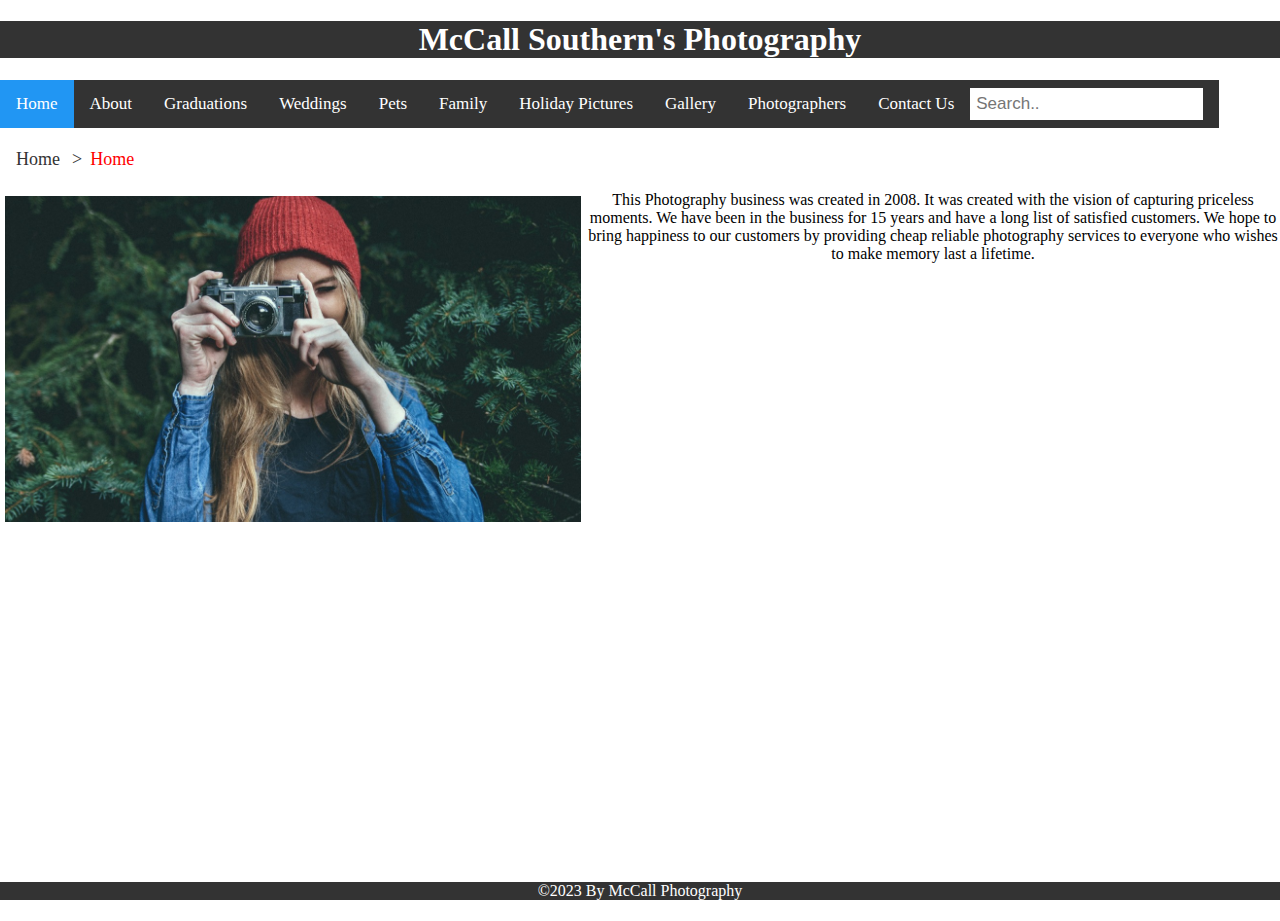
<file: Index.html>
<!DOCTYPE html>

<html>
     
    <header>
        <link rel="stylesheet" href="CSS/Home.css">
        <meta name="viewport" content="width=device-width, initial-scale=1.0">
        <meta charset="utf-8">

        <title>McCall</title>

        <h1> McCall Southern's Photography</h1>
        
    
    </header>
    

    <div>
		<nav>
            
			
        

                
                <div class="topnav" id="myTopnav"> 
                  <a class="active" href="Index.html">Home</a>
				          <a href="About.html">About</a>
				          <a href="Graduation.html">Graduations</a>
				          <a href="Weddings.html">Weddings</a>
                  <a href="Pets.html">Pets</a>
				          <a href="Family.html">Family</a>
				          <a href="Holiday.html">Holiday Pictures</a>
				          <a href="Gallery.html">Gallery</a>
                  <a href="Photographers.html">Photographers</a>
				          <a href="Contact.html">Contact Us</a>
                  <input type="text" placeholder="Search..">
                  <a href="javascript:void(0);" class="icon" onclick="myFunction()">
                   <i class="fa fa-bars"></i>
                   <link rel="stylesheet" href="https://cdnjs.cloudflare.com/ajax/libs/font-awesome/4.7.0/css/font-awesome.min.css">

                  </a>
                  
                </div>

			</ul>
		</nav>
    </div>

    <ul class="breadcrumb">
      <li><a href="Index.html">Home</a></li>
      <li>Home</li>
        </ul>
    
     
    
    <body>

        <img src="Photo_Images/Home_Background.jpg" alt="Photographer" class="responsive">

        
        <div>
            <article>
            <p></p>This Photography business was created in 2008. It was created with the vision of capturing priceless moments. We have been in the business for 15 years and have a long list of satisfied customers. We hope to bring happiness to our customers by providing cheap reliable photography services to everyone who wishes to make memory last a lifetime.</p>

            </article>
        </div>

        

          
          <script>
           

            function myFunction() {
  var x = document.getElementById("myTopnav");
  if (x.className === "topnav") {
    x.className += " responsive";
  } else {
    x.className = "topnav";
  }
} 
          </script>

        

        
        

    


    </body>

    <footer>
      ©2023 By McCall Photography
  </footer>



    

</html>
</file>
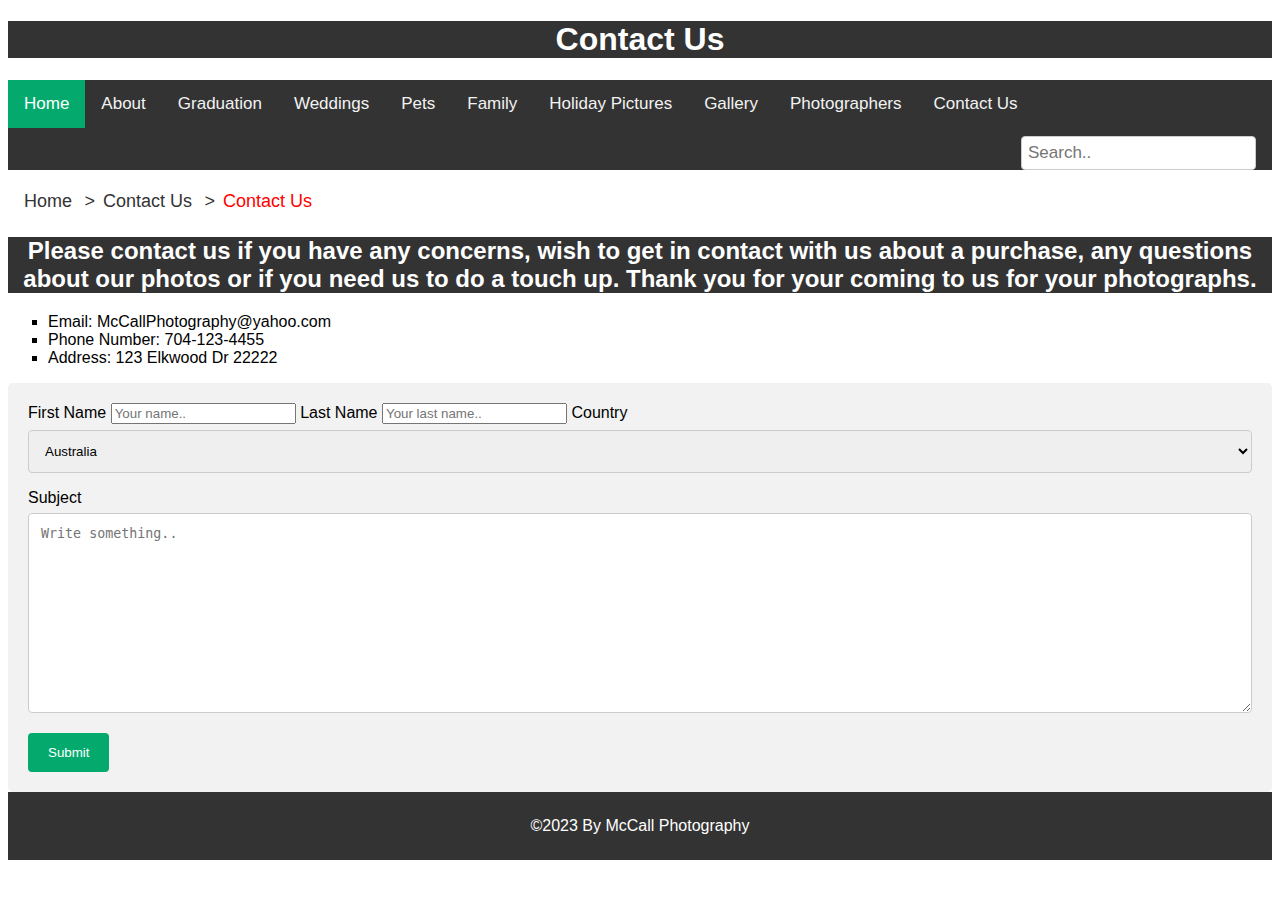
<file: Contact.html>
<!DOCTYPE html>
<html>

    <header>
        <meta name="viewport" content="width=device-width, initial-scale=1.0">
         <meta charset="utf-8">
         <title>McCall</title>
        <h1>Contact Us</h1>
        <link rel="stylesheet" href="CSS/Contact.css">
    </header>

    <div class="topnav" id="myTopnav">
        <a href="Index.html" class="active">Home</a>
        <a href="About.html">About</a>
        <a href="Graduation.html">Graduation</a>
        <a href="Weddings.html">Weddings</a>
        <a href="Pets.html">Pets</a>
        <a href="Family.html">Family</a>
        <a href="Holiday.html">Holiday Pictures</a>   
        <a href="Gallery.html">Gallery</a>   
        <a href="Photographers.html">Photographers</a>
        <a href="Contact.html">Contact Us</a>
        <input type="text" placeholder="Search..">
        <a href="javascript:void(0);" class="icon" onclick="myFunction()">
          <i class="fa fa-bars"></i>
          <link rel="stylesheet" href="https://cdnjs.cloudflare.com/ajax/libs/font-awesome/4.7.0/css/font-awesome.min.css">
        </a>
      </div>

      <ul class="breadcrumb">
        <li><a href="Index.html">Home</a></li>
        <li><a href="Contact.html">Contact Us</a></li>
        <li>Contact Us</li>
          </ul>

    <h2>Please contact us if you have any concerns, wish to get in contact with us about a purchase, any questions about our photos or if you need us to do a touch up. Thank you for your coming to us for your photographs.</h2>
    
    <ol>
        <li style="list-style-type: square">Email: McCallPhotography@yahoo.com</li>
        <li style="list-style-type: square">Phone Number: 704-123-4455</li>
        <li style="list-style-type: square">Address: 123 Elkwood Dr 22222</li>
      </ol>


    <body>
        <div class="container">
            <form action="action_page.php">
          
              <label for="fname">First Name</label>
              <input type="text" id="fname" name="firstname" placeholder="Your name..">
          
              <label for="lname">Last Name</label>
              <input type="text" id="lname" name="lastname" placeholder="Your last name..">
          
              <label for="country">Country</label>
              <select id="country" name="country">
                <option value="australia">Australia</option>
                <option value="canada">Canada</option>
                <option value="usa">USA</option>
              </select>
          
              <label for="subject">Subject</label>
              <textarea id="subject" name="subject" placeholder="Write something.." style="height:200px"></textarea>
          
              <input type="submit" value="Submit">
          
            </form>
          </div> 
        

          <script>


            function myFunction() {
    var x = document.getElementById("myTopnav");
    if (x.className === "topnav") {
    x.className += " responsive";
    } else {
    x.className = "topnav";
    }
    } 
        </script>

    </body>

    <footer>
        ©2023 By McCall Photography
    </footer>

</html>
</file>
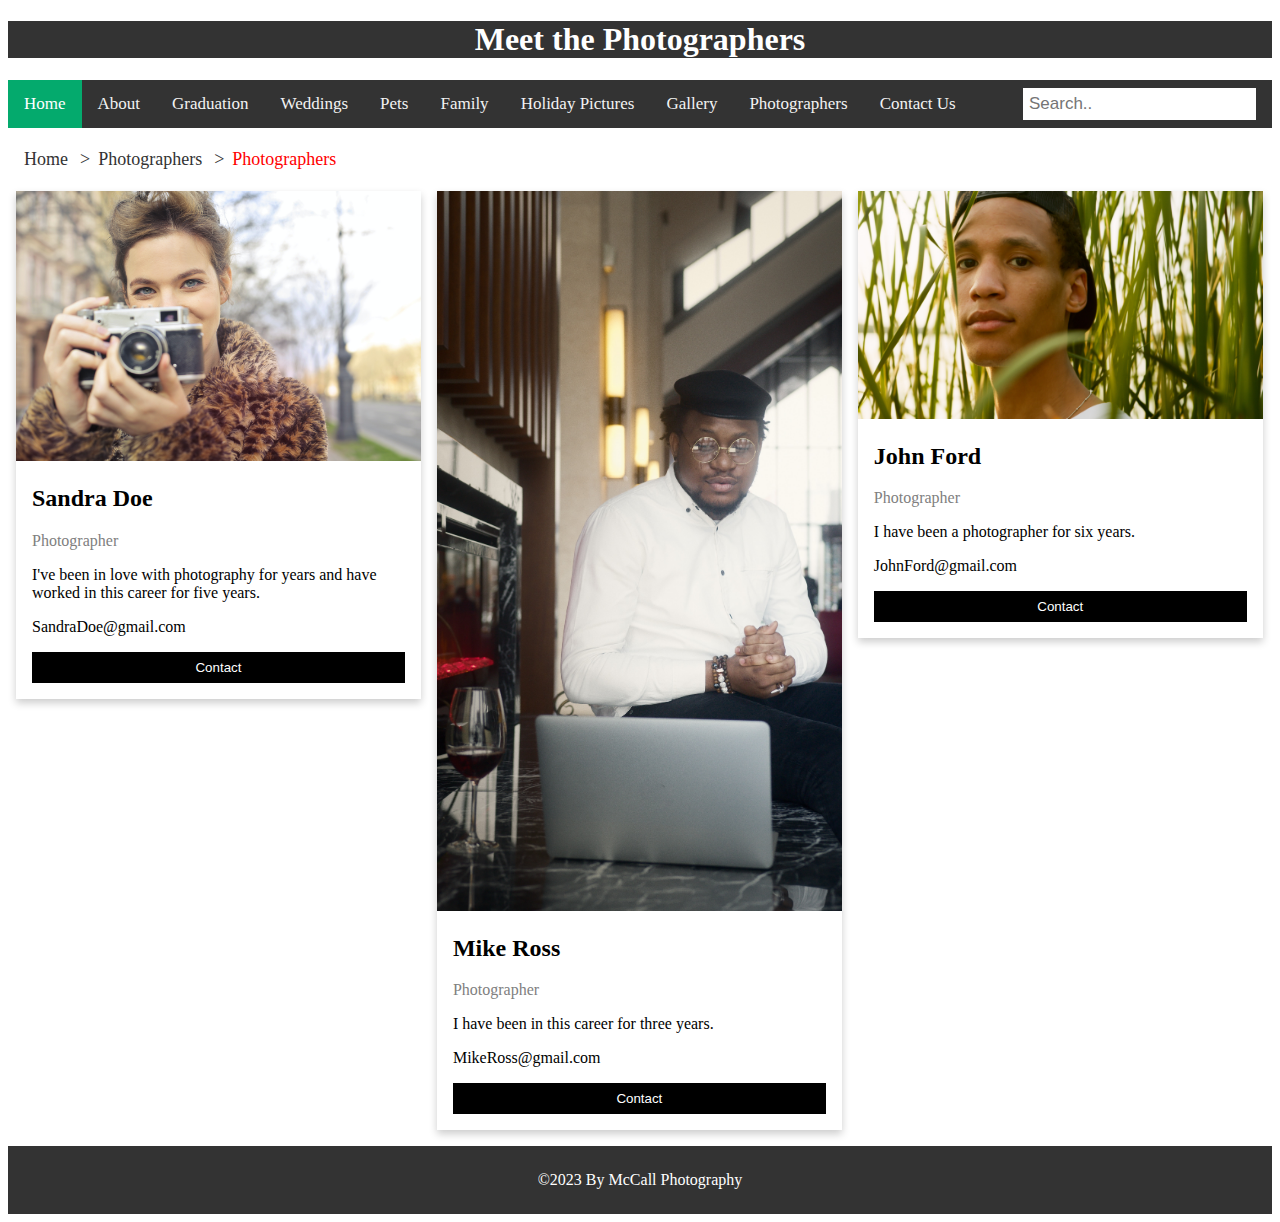
<file: Photographers.html>
<!DOCTYPE html>
<html>

<header>
    <meta name="viewport" content="width=device-width, initial-scale=1.0">
    <meta charset="utf-8">
    <title>McCall</title>
    <h1>Meet the Photographers</h1>
    <link rel="stylesheet" href="CSS/Photographer.css">
</header>

<div class="topnav" id="myTopnav">
    <a href="Index.html" class="active">Home</a>
    <a href="About.html">About</a>
    <a href="Graduation.html">Graduation</a>
    <a href="Weddings.html">Weddings</a>
    <a href="Pets.html">Pets</a>
    <a href="Family.html">Family</a>
    <a href="Holiday.html">Holiday Pictures</a>   
    <a href="Gallery.html">Gallery</a>   
    <a href="Photographers.html">Photographers</a>
    <a href="Contact.html">Contact Us</a>
    <input type="text" placeholder="Search..">
    <a href="javascript:void(0);" class="icon" onclick="myFunction()">
      <i class="fa fa-bars"></i>
      <link rel="stylesheet" href="https://cdnjs.cloudflare.com/ajax/libs/font-awesome/4.7.0/css/font-awesome.min.css">
    </a>
</div>

<ul class="breadcrumb">
  <li><a href="Index.html">Home</a></li>
  <li><a href="Photographers.html">Photographers</a></li>
  <li>Photographers</li>
    </ul>



<body>

    <div class="row">
        <div class="column">
          <div class="card">
            <img src="Photo_Images/Photographer_1.jpg" alt="Jane" style="width:100%">
            <div class="container">
              <h2>Sandra Doe</h2>
              <p class="title">Photographer</p>
              <p>I've been in love with photography for years and have worked in this career for five years.</p>
              <p>SandraDoe@gmail.com</p>
              <p><button class="button">Contact</button></p>
            </div>
          </div>
        </div>
      
        <div class="column">
          <div class="card">
            <img src="Photo_Images/Photographer_2.jpg" alt="Mike" style="width:100%">
            <div class="container">
              <h2>Mike Ross</h2>
              <p class="title">Photographer</p>
              <p>I have been in this career for three years.</p>
              <p>MikeRoss@gmail.com</p>
              <p><button class="button">Contact</button></p>
            </div>
          </div>
        </div>
      
        <div class="column">
          <div class="card">
            <img src="Photo_Images/Photographer_3.jpg" alt="John" style="width:100%">
            <div class="container">
              <h2>John Ford</h2>
              <p class="title">Photographer</p>
              <p>I have been a photographer for six years.</p>
              <p>JohnFord@gmail.com</p>
              <p><button class="button">Contact</button></p>
            </div>
          </div>
        </div>
      </div> 


      <script>
        function myFunction() {
  var x = document.getElementById("myTopnav");
  if (x.className === "topnav") {
    x.className += " responsive";
  } else {
    x.className = "topnav";
  }
} 
      </script>

      

</body>





<footer>
    ©2023 By McCall Photography
</footer>

</html>
</file>
<file: CSS/Home.css>
@charset "utf-8";


body {
    min-height: 100vh;
    margin: 0px;
    padding: 0px;
    display: flexbox;
    
  
}





header {
    
    text-align: center;
    background-color: #333;
    color:white;
    
    

}



.responsive{
  width: 45%;
  height: auto;
}

img{
    float: left;
    width: 45%;
    padding: 5px;
}

li{
    display:inline;
}

nav {
   display: flex;
   color: black;
   
}


    





  article {
    text-align: center;
    
    overflow-wrap: normal;
  }
  
  

  
.topnav {
  overflow: hidden;
  background-color: #333;
  color:white
}


.topnav a {
  float: left;
  display: block;
  color: white;
  text-align: center;
  padding: 14px 16px;
  text-decoration: none;
  font-size: 17px;
}


.topnav a:hover {
  background-color: #ddd;
  color: black;
}


.topnav a.active {
  background-color: #2196F3;
  color: white;
}

.topnav .icon {
  display: none;
}


.topnav input[type=text] {
  float: right;
  padding: 6px;
  border: none;
  margin-top: 8px;
  margin-right: 16px;
  font-size: 17px;
}


@media screen and (max-width: 600px) {
  .topnav a, .topnav input[type=text] {
    float: none;
    display: block;
    text-align: left;
    width: 100%;
    margin: 0;
    padding: 14px;
  }
  .topnav input[type=text] {
    border: 1px solid #ccc;
  }
}

ul.breadcrumb {
  padding: 5px 16px;
  list-style: none;
  background-color: white;
}


ul.breadcrumb li {
  display: inline;
  font-size: 18px;
  color: red;
}


ul.breadcrumb li+li:before {
  padding: 8px;
  color: #333;
  content: ">";
}


ul.breadcrumb li a {
  color: #333;
  text-decoration: none;
}


ul.breadcrumb li a:hover {
  color: blue;
  text-decoration: underline;
}

@media screen and (max-width: 600px) {
  .topnav a:not(:first-child) {display: none;}
  .topnav a.icon {
    float: right;
    display: block;
  }
}

 
 @media screen and (max-width: 600px) {
  .topnav a:not(:first-child) {display: none;}
  .topnav a.icon {
    float: right;
    display: block;
  }
}


@media screen and (max-width: 600px) {
  .topnav.responsive {position: relative;}
  .topnav.responsive a.icon {
    position: absolute;
    right: 0;
    top: 0;
  }
  .topnav.responsive a {
    float: none;
    display: block;
    text-align: left;
  }
} 

footer {
  position: fixed;
  text-align: center;
  background-color: #333;
  color: white;
   left: 0;
   bottom: 0;
   padding: ;
   width: 100%;
  }
</file>
<file: CSS/Contact.css>
@charset "utf-8";

h1 {
    background-color: #333;
    text-align: center;
    color: white;
}

h2 {
    background-color: #333;
    text-align: center;
    color: white;
}

 
 .topnav {
    background-color: #333;
    overflow: hidden;
  }
  
  
  .topnav a {
    float: left;
    display: block;
    color: #f2f2f2;
    text-align: center;
    padding: 14px 16px;
    text-decoration: none;
    font-size: 17px;
  }
  
  
  .topnav a:hover {
    background-color: #ddd;
    color: black;
  }
  
  
  .topnav a.active {
    background-color: #04AA6D;
    color: white;
  }

  
.topnav input[type=text] {
    float: right;
    padding: 6px;
    border: 1px solid #ccc;
    margin-top: 8px;
    margin-right: 16px;
    font-size: 17px;

    border-radius: 4px;
    box-sizing: border-box;
    resize: vertical

    
}

ul.breadcrumb {
  padding: 5px 16px;
  list-style: none;
  background-color: white;
}


ul.breadcrumb li {
  display: inline;
  font-size: 18px;
  color: red;
}


ul.breadcrumb li+li:before {
  padding: 8px;
  color: #333;
  content: ">";
}


ul.breadcrumb li a {
  color: #333;
  text-decoration: none;
}


ul.breadcrumb li a:hover {
  color: blue;
  text-decoration: underline;
}

   select, textarea {
    width: 100%; 
  padding: 12px; 
  border: 1px solid #ccc; 
  border-radius: 4px; 
  box-sizing: border-box; 
  margin-top: 6px; 
  margin-bottom: 16px; 
  resize: vertical 
}
   
body {
    font-family: Arial, Helvetica, sans-serif;
}

* {box-sizing: border-box;}
    
    
    
    
  
  
  
  @media screen and (max-width: 600px) {
    .topnav a, .topnav input[type=text] {
      float: none;
      display: block;
      text-align: left;
      width: 100%;
      margin: 0;
      padding: 14px;
    }
    .topnav input[type=text] {
      border: 1px solid #ccc;
    }
  }
  
  
  .topnav .icon {
    display: none;
  } 

   
@media screen and (max-width: 600px) {
    .topnav a:not(:first-child) {display: none;}
    .topnav a.icon {
      float: right;
      display: block;
    }
  }
  
  
  @media screen and (max-width: 600px) {
    .topnav.responsive {position: relative;}
    .topnav.responsive a.icon {
      position: absolute;
      right: 0;
      top: 0;
    }
    .topnav.responsive a {
      float: none;
      display: block;
      text-align: left;
    }
  } 

  body {
    font-family: Arial, Helvetica, sans-serif;
  }

  * { 
    box-sizing: border-box;
  }

 /* Add a background color and some padding around the form */
.container {
    border-radius: 5px;
    background-color: #f2f2f2;
    padding: 20px;
  }

  /* When moving the mouse over the submit button, add a darker green color */
input[type=submit]:hover {
    background-color: #45a049;
  }

  /* Style the submit button with a specific background color etc */
input[type=submit] {
    background-color: #04AA6D;
    color: white;
    padding: 12px 20px;
    border: none;
    border-radius: 4px;
    cursor: pointer;
  }


  
 
  
  
  
   

  


footer {
    
    padding: 25px;
    text-align: center;
    left: 0;
    bottom: 0;
    width: 100%;
    background-color: #333;
    color: white;
    }
</file>
<file: CSS/Photographer.css>
@charset "utf-8";

h1 {
    background-color: #333;
    text-align: center;
    color: white;
}

.topnav {
    background-color: #333;
    overflow: hidden;
  }
  
  
  .topnav a {
    float: left;
    display: block;
    color: #f2f2f2;
    text-align: center;
    padding: 14px 16px;
    text-decoration: none;
    font-size: 17px;
  }
  
  
  .topnav a:hover {
    background-color: #ddd;
    color: black;
  }
  
  
  .topnav a.active {
    background-color: #04AA6D;
    color: white;
  }

  .topnav input[type=text] {
    float: right;
    padding: 6px;
    border: none;
    margin-top: 8px;
    margin-right: 16px;
    font-size: 17px;
  }
  
  
  .topnav .icon {
    display: none;
  }

  ul.breadcrumb {
    padding: 5px 16px;
    list-style: none;
    background-color: white;
  }
  
  
  ul.breadcrumb li {
    display: inline;
    font-size: 18px;
    color: red;
  }
  
  
  ul.breadcrumb li+li:before {
    padding: 8px;
    color: #333;
    content: ">";
  }
  
  
  ul.breadcrumb li a {
    color: #333;
    text-decoration: none;
  }
  
  
  ul.breadcrumb li a:hover {
    color: blue;
    text-decoration: underline;
  }

  @media screen and (max-width: 600px) {
    .topnav a, .topnav input[type=text] {
      float: none;
      display: block;
      text-align: left;
      width: 100%;
      margin: 0;
      padding: 14px;
    }
    .topnav input[type=text] {
      border: 1px solid #ccc;
    }
  }

  @media screen and (max-width: 600px) {
    .topnav a:not(:first-child) {display: none;}
    .topnav a.icon {
      float: right;
      display: block;
    }
  }
  
  
  @media screen and (max-width: 600px) {
    .topnav.responsive {position: relative;}
    .topnav.responsive a.icon {
      position: absolute;
      right: 0;
      top: 0;
    }
    .topnav.responsive a {
      float: none;
      display: block;
      text-align: left;
    }
  }



html {
    box-sizing: border-box;
}

*, *:before, *:after {
    box-sizing: inherit;
}


.column {
    float: left;
    width: 33.3%;
    margin-bottom: 16px;
    padding: 0 8px;
  }
  
  
  @media screen and (max-width: 650px) {
    .column {
      width: 100%;
      display: block;
    }
  }
  
  
  .card {
    box-shadow: 0 4px 8px 0 rgba(0, 0, 0, 0.2);
  }
  
  
  .container {
    padding: 0 16px;
  }
  
  
  .container::after, .row::after {
    content: "";
    clear: both;
    display: table;
  }
  
  .title {
    color: grey;
  }
  
  .button {
    border: none;
    outline: 0;
    display: inline-block;
    padding: 8px;
    color: white;
    background-color: #000;
    text-align: center;
    cursor: pointer;
    width: 100%;
  }
  
  .button:hover {
    background-color: #555;
  }


   



footer {
    
    padding: 25px;
    text-align: center;
    left: 0;
    bottom: 0;
    width: 100%;
    background-color: #333;
    color: white;
    }
</file>
